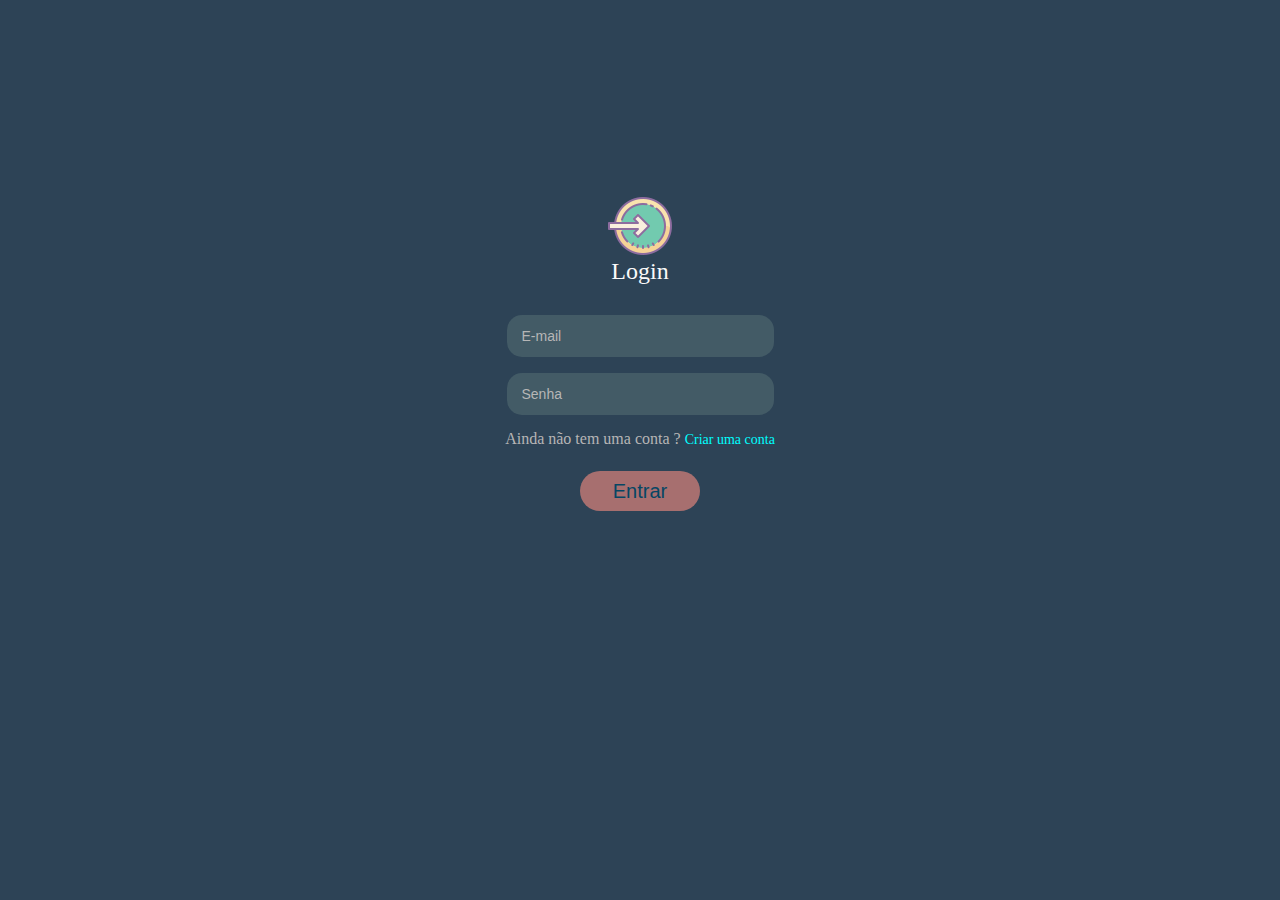
<file: index.html>
<!DOCTYPE html>
<html lang="pt-br">
<head>
    <meta charset="UTF-8">
    <meta name="viewport" content="width=device-width, initial-scale=1.0">
    <link rel="preconnect" href="https://fonts.googleapis.com">
    <link rel="preconnect" href="https://fonts.gstatic.com" crossorigin>
    <link href="https://fonts.googleapis.com/css2?family=Inter:wght@400;700&family=Poppins:wght@300;400;500;700&family=Roboto:ital,wght@0,300;0,400;1,300&display=swap" rel="stylesheet">
    <title>Entrar</title>
    <link rel="stylesheet" href="reset.css">
    <link rel="stylesheet" href="styles/style.css">
</head>
<body>
    <div id="login">
        <div class="caixa">
            <img src="assets/icons8-login-arredondado-à-direita-64.png" alt="iconi arredondado a direita">
            <h1 class="titulo">Login</h1>
    
            <div class="email">
                <input type="email" placeholder="E-mail">
            </div>
    
            <div class="senha">
                <input type="password" placeholder="Senha">
            </div>
    
            <div class="entrar">
                <p class="texto">Ainda não tem uma conta ? <a class="link-conta" href="cadastro.html">Criar uma conta</a></p>
                <input type="submit" value="Entrar">
            </div>
        </div>
       
    </div>
</body>
</html>
</file>
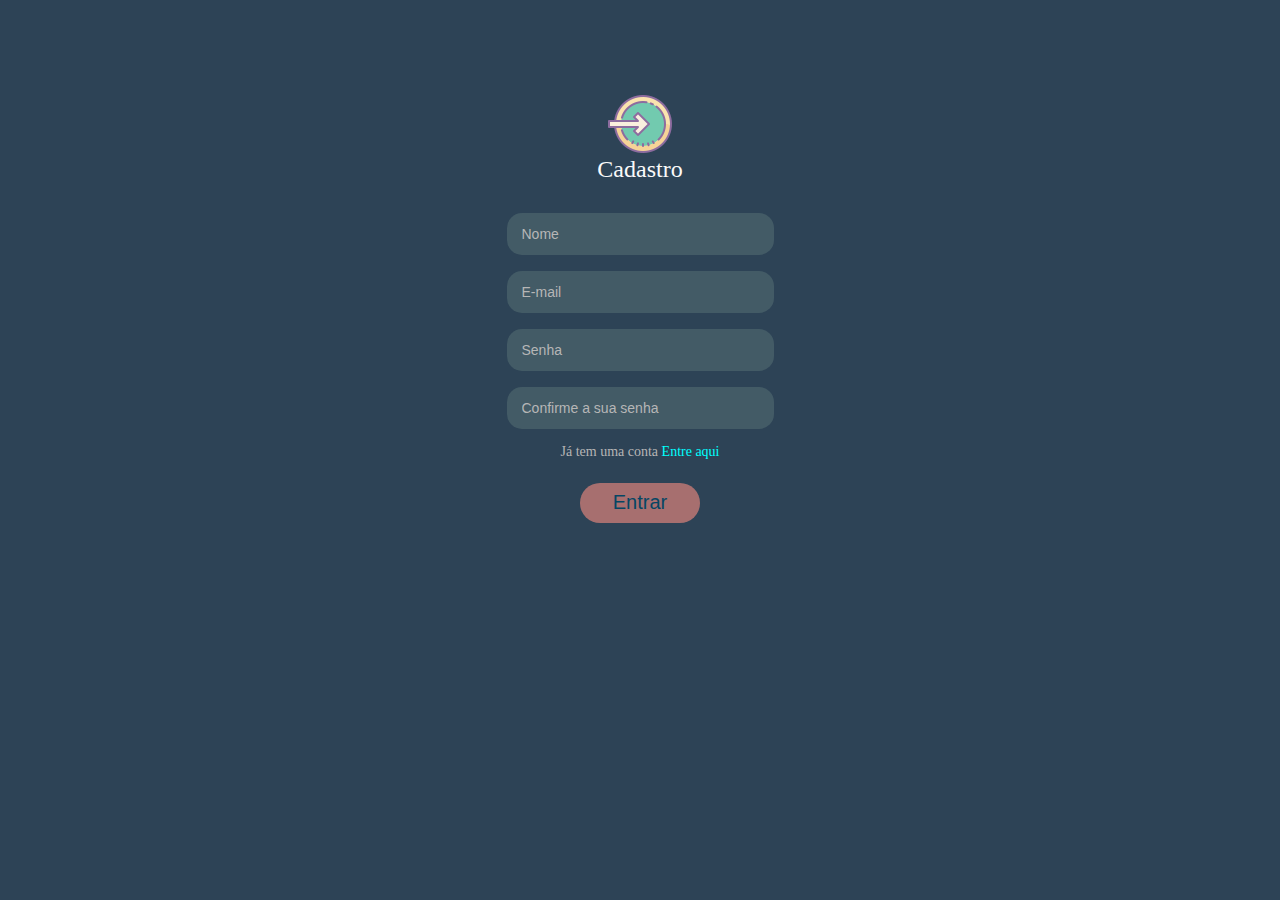
<file: cadastro.html>
<!DOCTYPE html>
<html lang="pt-br">
<head>
    <meta charset="UTF-8">
    <meta name="viewport" content="width=device-width, initial-scale=1.0">
    <link rel="preconnect" href="https://fonts.googleapis.com">
    <link rel="preconnect" href="https://fonts.gstatic.com" crossorigin>
    <link href="https://fonts.googleapis.com/css2?family=Inter:wght@400;700&family=Poppins:wght@300;400;500;700&family=Roboto:ital,wght@0,300;0,400;1,300&display=swap" rel="stylesheet">
    <title>Entrar</title>
    <link rel="stylesheet" href="reset.css">
    <link rel="stylesheet" href="styles/cadastro.css">
</head>
<body>
    <div id="login">
        <div class="caixa">
            <img src="assets/icons8-login-arredondado-à-direita-64.png" alt="iconi arredondado a direita">
            <h1 class="titulo">Cadastro</h1>
    
            <div class="name">
                <input type="text" placeholder="Nome">
            </div>

            <div class="email">
                <input type="email" placeholder="E-mail">
            </div>
    
            <div class="senha">
                <input type="password" placeholder="Senha">
            </div>

            <div class="senha">
                <input type="password" placeholder="Confirme a sua senha">
            </div>

            
    
            <div class="entrar">
                <p class="texto">Já tem uma conta <a class="link-conta" href="index.html">Entre aqui</a></p>
                <input type="submit" value="Entrar">
            </div>
        </div>
       
    </div>
</body>
</html>
</file>
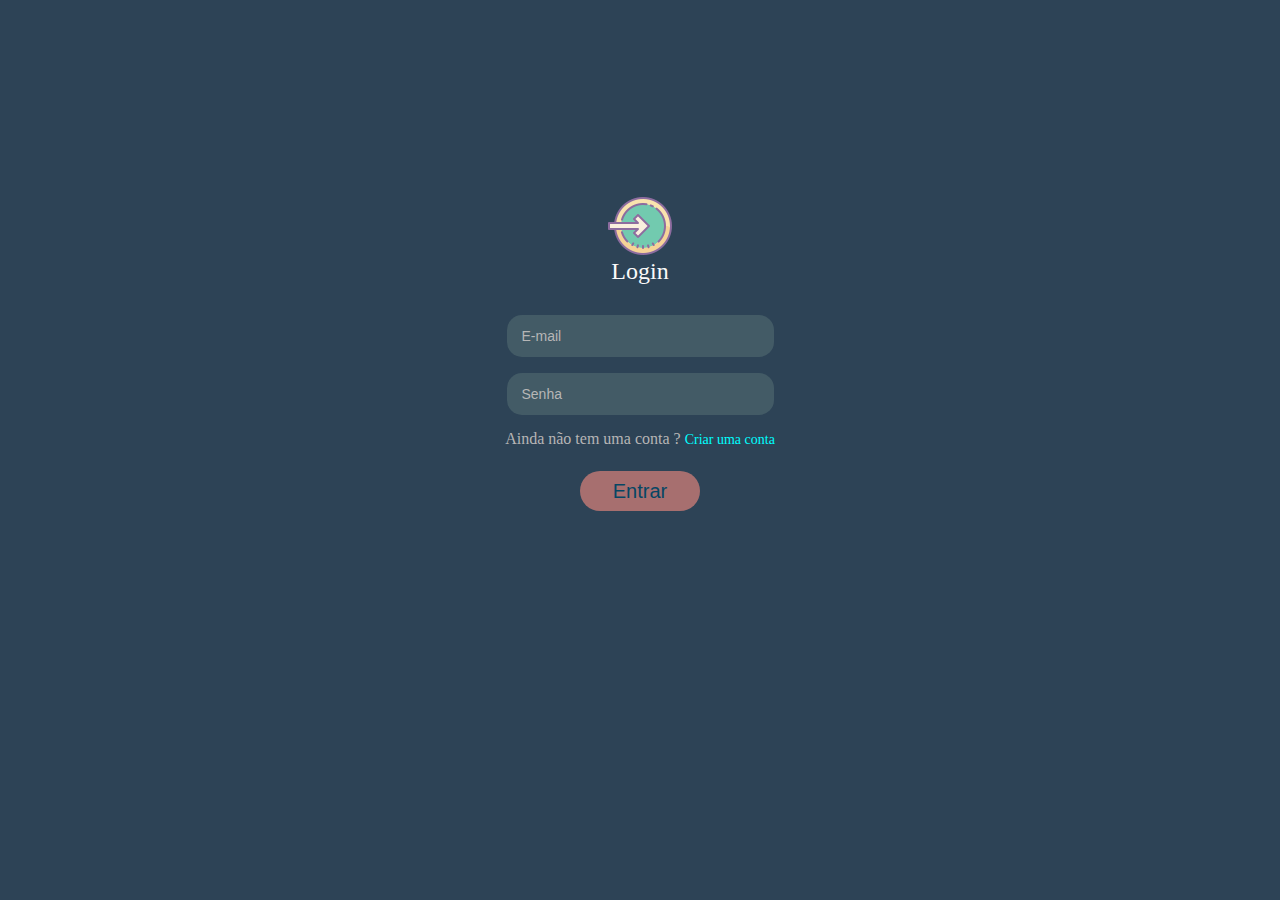
<file: login.html>
<!DOCTYPE html>
<html lang="pt-br">
<head>
    <meta charset="UTF-8">
    <meta name="viewport" content="width=device-width, initial-scale=1.0">
    <link rel="preconnect" href="https://fonts.googleapis.com">
    <link rel="preconnect" href="https://fonts.gstatic.com" crossorigin>
    <link href="https://fonts.googleapis.com/css2?family=Inter:wght@400;700&family=Poppins:wght@300;400;500;700&family=Roboto:ital,wght@0,300;0,400;1,300&display=swap" rel="stylesheet">
    <title>Entrar</title>
    <link rel="stylesheet" href="reset.css">
    <link rel="stylesheet" href="styles/style.css">
</head>
<body>
    <div id="login">
        <div class="caixa">
            <img src="assets/icons8-login-arredondado-à-direita-64.png" alt="iconi arredondado a direita">
            <h1 class="titulo">Login</h1>
    
            <div class="email">
                <input type="email" placeholder="E-mail">
            </div>
    
            <div class="senha">
                <input type="password" placeholder="Senha">
            </div>
    
            <div class="entrar">
                <p class="texto">Ainda não tem uma conta ? <a class="link-conta" href="cadastro.html">Criar uma conta</a></p>
                <input type="submit" value="Entrar">
            </div>
        </div>
       
    </div>
</body>
</html>
</file>
<file: styles/style.css>
:root {
    --cor-de-fundo: #2D4356;
    --cor-do-input: #435B66;
    --cor-do-botao: #A76F6F;
    --cor-da-font:  #054664;
    --cor-do-texto: #b6b5b5;

    --font-primaria:'Roboto', sans-serif;
    --font-segindaria:'Inter', sans-serif;
}

body {
    background-color: var(--cor-de-fundo);
    overflow: hidden;
    width: 100%;
}

#login {
    text-align: center;
    justify-content: center;
    align-items: center;
    display: flex;
    flex-direction: row;
    margin-top: 10%;
}

.caixa {
    margin-top: 4rem;
}

.titulo {
    color: #fafafa;
    font-weight: var(--font-primaria);
    font-size: 24px;
}

.email input {
    font-weight: var(--font-primaria);
    font-size: 14px;
    border-radius: 15px;
    border: none;
    width: 250px;
    height: 40px;
    padding-left: 15px;
    background-color: var(--cor-do-input);
    color: var(--cor-da-font);
    margin-top: 2rem;
}

.senha input {
    font-weight: var(--font-primaria);
    font-size: 14px;
    border-radius: 15px;
    border: none;
    width: 250px;
    height: 40px;
    padding-left: 15px;
    background-color: var(--cor-do-input);
    color: var(--cor-da-font);
    margin-top:1rem;
}

.link-conta {
    text-decoration: none;
    color:aqua;
    font-weight: var(--font-primaria);
    font-size:14px;
}

.texto {
    font-size:40px;
    margin-top: 1rem;
    font-size: var(--font-primaria);
    color:var(--cor-do-texto);

}

.entrar input {
    font-weight: var(--font-primaria);
    font-size: 20px;
    cursor: pointer;
    width: 120px;
    height: 40px;
    border-radius: 20px;
    border: none;
    background-color:var(--cor-do-botao);
    color: var(--cor-da-font);
    margin-top:1.5rem;
}

input::placeholder {
    color: #b6b6b6; 
}

input:focus {
    outline: none;
}

@media (max-width: 854px) {
   
    .caixa {
        width: 100%;
        overflow: hidden;
        margin-top: 50%;
    }
}
</file>
<file: styles/cadastro.css>
:root {
    --cor-de-fundo: #2D4356;
    --cor-do-input: #435B66;
    --cor-do-botao: #A76F6F;
    --cor-da-font:  #054664;
    --cor-do-texto: #b6b5b5;

    --font-primaria:'Roboto', sans-serif;
    --font-segindaria:'Inter', sans-serif;
}

body {
    background-color: var(--cor-de-fundo);
    overflow: hidden;
    width: 100%;
}

.link-conta {
    text-decoration: none;
    color:aqua;
    font-size: 14px;
    font-weight: var(--font-primaria);
}

.caixa {
    margin-top: 4rem;
}

.titulo {
    color: #fafafa; 
    font-size:24px;
    font-weight: var(--font-primaria);
}

#login {
    font-size: 14px;
    font-weight: var(--font-primaria);
    text-align: center;
    justify-content: center;
    align-items: center;
    display: flex;
    flex-direction: row;
    margin-top: 2%;
}

.name input {
    font-size: 14px;
    font-weight: var(--font-primaria);
    border-radius: 15px;
    border:none;
    width: 250px;
    height: 40px;
    padding-left: 15px;
    background-color: var(--cor-do-input);
    color: var(--cor-da-font);
    margin-bottom: 1rem;
    margin-top: 2rem;
}

.email input {
    font-size: 14px;
    font-weight: var(--font-primaria);
    border-radius: 15px;
    border: none;
    width: 250px;
    height: 40px;
    padding-left: 15px;
    background-color: var(--cor-do-input);
    color: var(--cor-da-font);
}

.senha input {
    font-size: 14px;
    font-weight: var(--font-primaria);
    border-radius: 15px;
    border: none;
    width: 250px;
    height: 40px;
    padding-left: 15px;
    background-color: var(--cor-do-input);
    color: var(--cor-da-font);
    margin-top:1rem;
}

.texto {
    font-size: 14px;
    font-weight: var(--font-primaria);
    margin-top: 1rem;
    color: var(--cor-do-texto);
}

.entrar input {
    font-size: 20px;
    font-weight: var(--font-primaria);
    cursor: pointer;
    width: 120px;
    height: 40px;
    border-radius: 20px;
    border: none;
    background-color:var(--cor-do-botao);
    color: var(--cor-da-font);
    margin-top:1.5rem;
}

input::placeholder {
    color: #b6b6b6; 
}

input:focus {
    outline: none;
}

@media (max-width: 854px) {
    .caixa {
        width: 100%;
        overflow: hidden;
        margin-top: 50%;
    }
}
</file>
